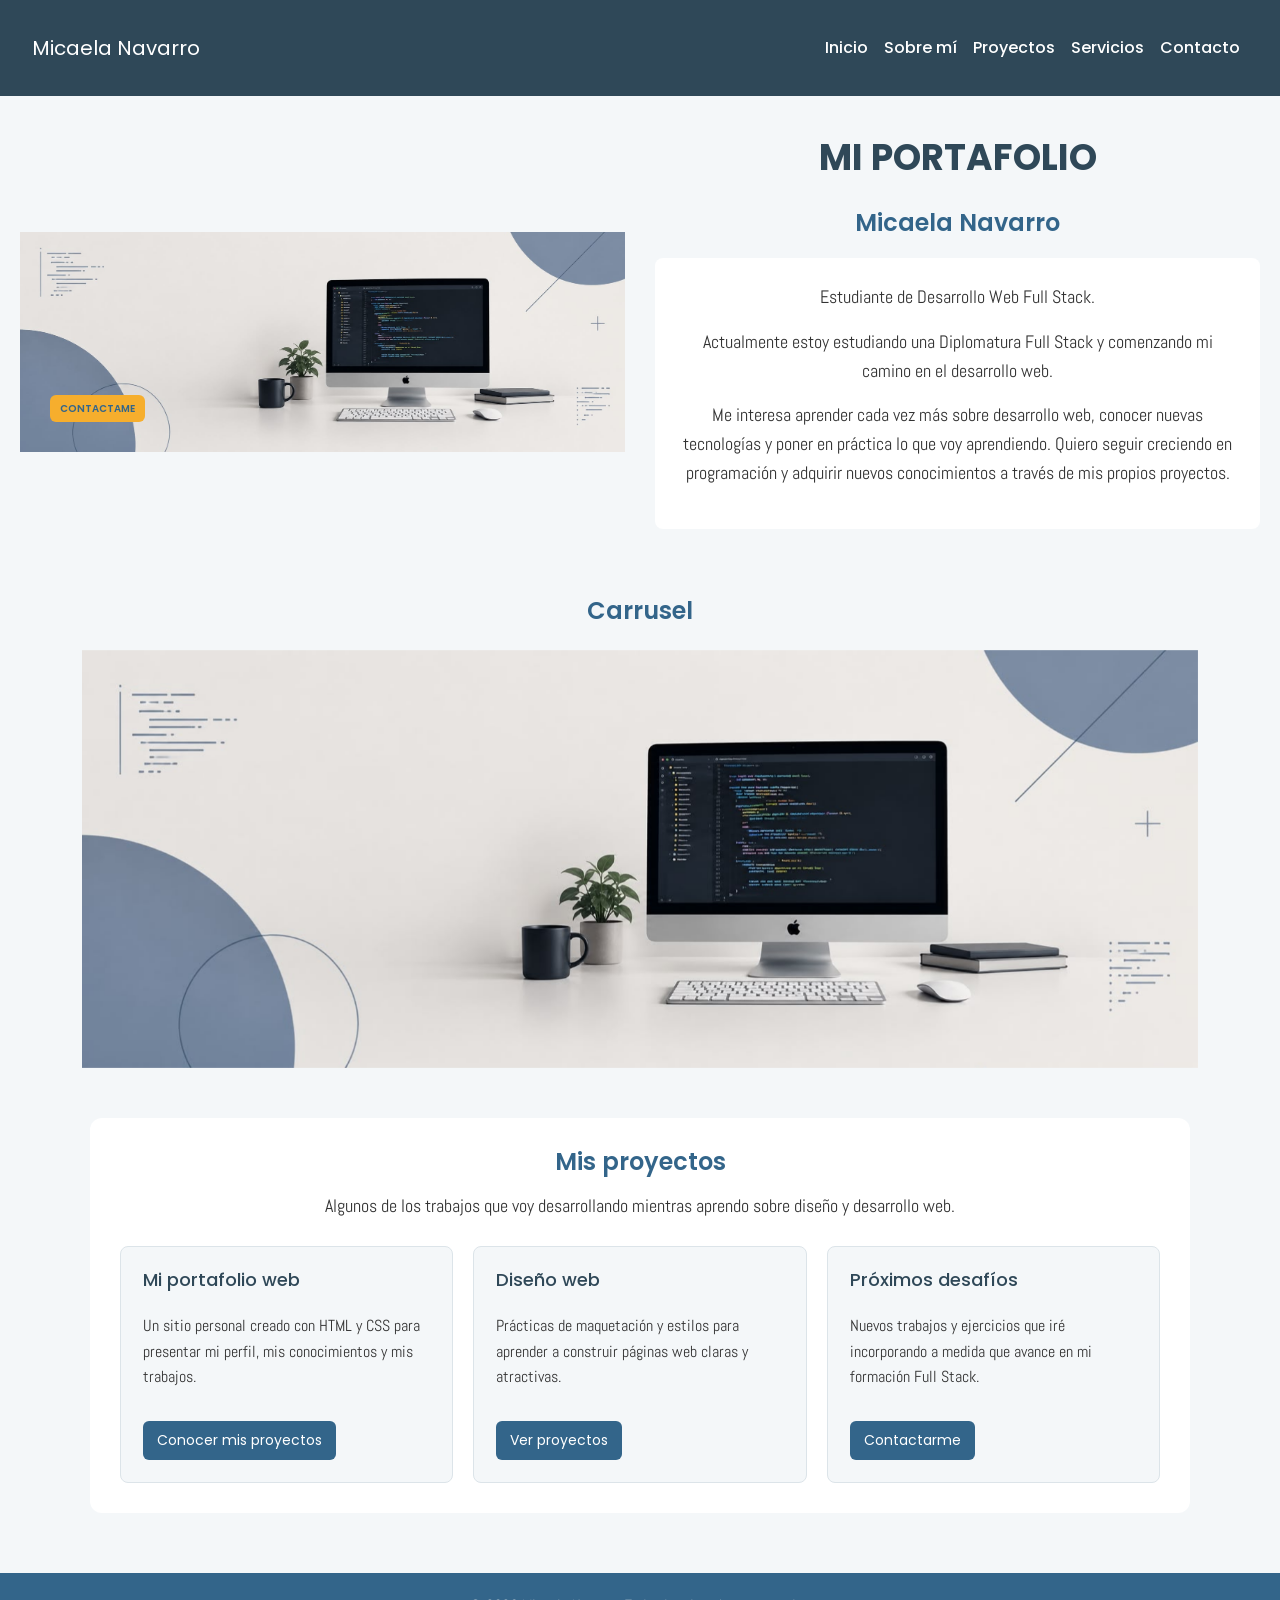
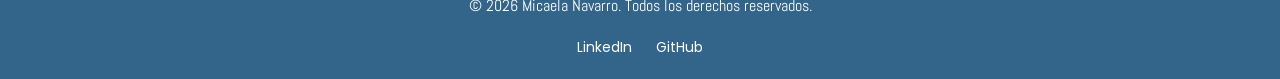
<file: index.html>
<!DOCTYPE html>
<html lang="es">
<head>
    <meta charset="UTF-8">
    <meta name="viewport" content="width=device-width, initial-scale=1.0">
    <title>MI PORTAFOLIO - INICIO</title>
    <!-- Tipografia poppins y abel-->
    <link rel="preconnect" href="https://fonts.googleapis.com">
    <link rel="preconnect" href="https://fonts.gstatic.com" crossorigin>
    <link href="https://fonts.googleapis.com/css2?family=Abel&family=Poppins:ital,wght@0,100;0,200;0,300;0,400;0,500;0,600;0,700;0,800;0,900;1,100;1,200;1,300;1,400;1,500;1,600;1,700;1,800;1,900&display=swap" rel="stylesheet">
    <!-- Bootstrap CSS -->
    <link href="https://cdn.jsdelivr.net/npm/bootstrap@5.3.3/dist/css/bootstrap.min.css"
    rel="stylesheet">
    <!--Styles-->
    <link rel="stylesheet" href="./styles/styles.css">
</head>
<body>
    <header>
        <nav class="navbar navbar-expand-lg navbar-dark">
            <div class="container-fluid">
                <a class="navbar-brand" href="./index.html">Micaela Navarro</a>
                <button class="navbar-toggler" type="button"
                    data-bs-toggle="collapse"
                    data-bs-target="#menuPrincipal"
                    aria-controls="menuPrincipal"
                    aria-expanded="false"
                    aria-label="Abrir menú">
                    <span class="navbar-toggler-icon"></span>
                </button>
                <div class="collapse navbar-collapse" id="menuPrincipal">
                    <ul class="navbar-nav ms-auto">
                        <li class="nav-item"><a class="nav-link" href="./index.html">Inicio</a></li>
                        <li class="nav-item"><a class="nav-link" href="./pages/sobre-mi.html">Sobre mí</a></li>
                        <li class="nav-item"><a class="nav-link" href="./pages/proyectos.html">Proyectos</a></li>
                        <li class="nav-item"><a class="nav-link" href="./pages/servicios.html">Servicios</a></li>
                        <li class="nav-item"><a class="nav-link" href="./pages/contacto.html">Contacto</a></li>
                    </ul>
                </div>
            </div>
        </nav>
    </header>
    <main>
        <section class="hero">
            <div class="hero-imagen">
                <img src="./assets/img-para-proyecto-mi-portafolio-css.jpeg" alt="Desarollo Web">
            <a 
                    class="boton-contactar" href="https://wa.me/5492215522404" target="_blank">CONTACTAME
                </a>
            </div>
            <div class="hero-contenido">
                <h1>MI PORTAFOLIO</h1>
                <h2>Micaela Navarro</h2>
                <article>
                    <p>
                        Estudiante de Desarrollo Web Full Stack.
                    </p>
                    <p>
                        Actualmente estoy estudiando una Diplomatura Full Stack y comenzando mi camino en el desarrollo web.
                    </p>
                    <p>
                        Me interesa aprender cada vez más sobre desarrollo web, conocer nuevas tecnologías y poner en práctica lo que voy aprendiendo. Quiero seguir creciendo en programación y adquirir nuevos conocimientos a través de mis propios proyectos.
                    </p>    
                </article>
            </div>
        </section>
        <section class="galeria container my-5">
            <h2 class="text-center mb-4">Carrusel</h2>
            <div id="carouselPortafolio"
                class="carousel slide"
                data-bs-ride="carousel">
            <div class="carousel-inner">
            <div class="carousel-item active">
                <img
                    src="./assets/img-para-proyecto-mi-portafolio-css.jpeg"
                    class="d-block w-100"
                    alt="Imagen principal del portafolio de Micaela Navarro">
            </div>
        </div>
    </div>
        </section>
                <section class="proyectos-destacados">
            <h2>Mis proyectos</h2>
            <p class="proyectos-descripcion">
                Algunos de los trabajos que voy desarrollando mientras aprendo
                sobre diseño y desarrollo web.
            </p>

            <div class="proyectos-grid">
                <article class="proyecto-card">
                    <h3>Mi portafolio web</h3>
                    <p>
                        Un sitio personal creado con HTML y CSS para presentar
                        mi perfil, mis conocimientos y mis trabajos.
                    </p>
                    <a href="./pages/proyectos.html" class="proyecto-enlace">
                        Conocer mis proyectos
                    </a>
                </article>
                <article class="proyecto-card">
                    <h3>Diseño web</h3>
                    <p>
                        Prácticas de maquetación y estilos para aprender a
                        construir páginas web claras y atractivas.
                    </p>
                    <a href="./pages/proyectos.html" class="proyecto-enlace">
                        Ver proyectos
                    </a>
                </article>
                <article class="proyecto-card">
                    <h3>Próximos desafíos</h3>
                    <p>
                        Nuevos trabajos y ejercicios que iré incorporando a
                        medida que avance en mi formación Full Stack.
                    </p>
                    <a href="./pages/contacto.html" class="proyecto-enlace">
                        Contactarme
                    </a>
                </article>
            </div>
        </section>
    </main>
    <footer>
        <p>© 2026 Micaela Navarro. Todos los derechos reservados.</p>
        <ul>
            <li><a href="https://www.linkedin.com/in/micaela-navarro/" target="_blank">LinkedIn</a></li>
            <li><a href="https://github.com/micaelanavarro" target="_blank">GitHub</a></li>
        </ul>
    </footer>
    <script src="https://cdn.jsdelivr.net/npm/bootstrap@5.3.3/dist/js/bootstrap.bundle.min.js"></script>
</body>
</html>
</file>
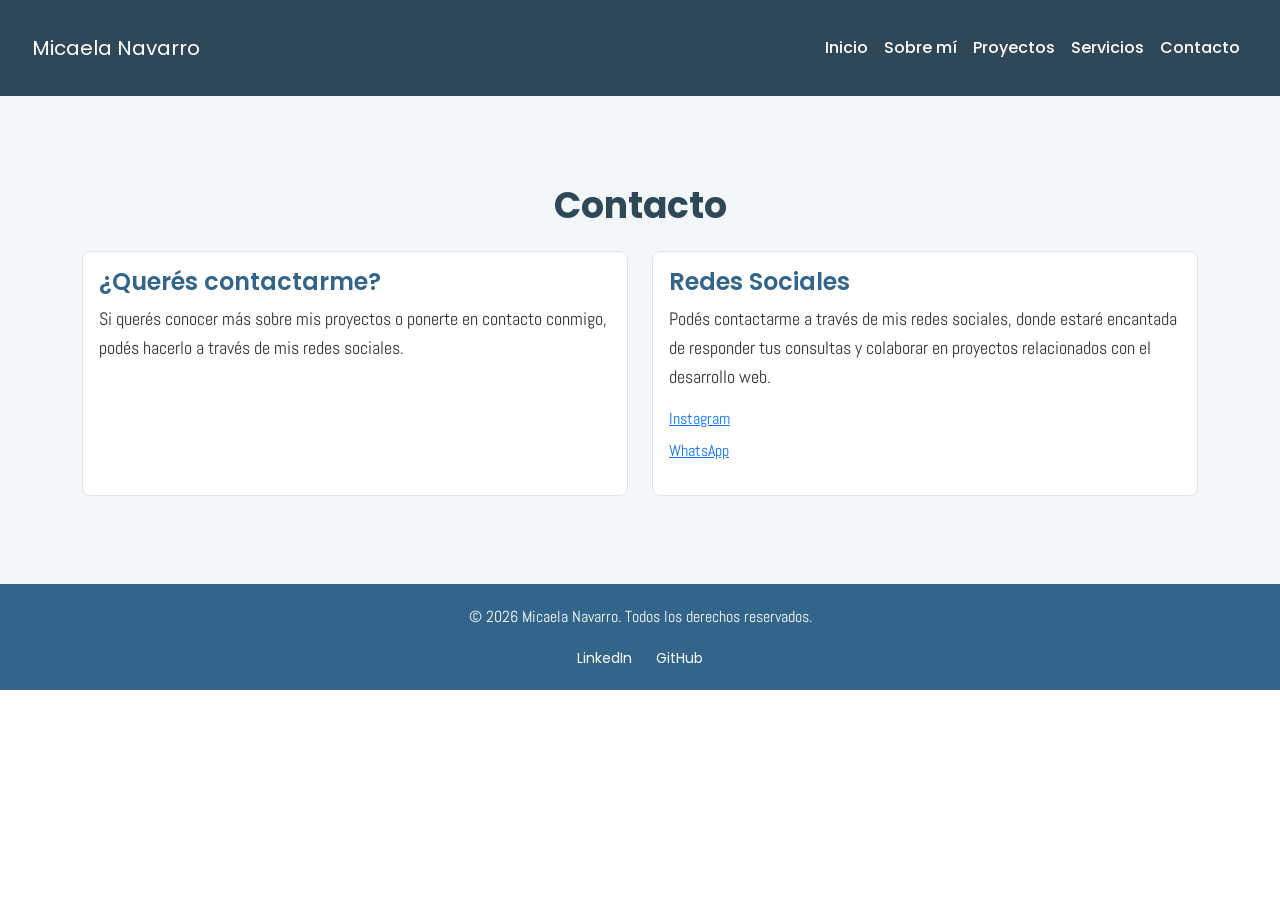
<file: pages/contacto.html>
<!DOCTYPE html>
<html lang="es">
<head>
    <meta charset="UTF-8">
    <meta name="viewport" content="width=device-width, initial-scale=1.0">
    <title>MI PORTAFOLIO - CONTACTO</title>
    <!-- Tipografia poppins y abel-->
    <link rel="preconnect" href="https://fonts.googleapis.com">
    <link rel="preconnect" href="https://fonts.gstatic.com" crossorigin>
    <link href="https://fonts.googleapis.com/css2?family=Abel&family=Poppins:ital,wght@0,100;0,200;0,300;0,400;0,500;0,600;0,700;0,800;0,900;1,100;1,200;1,300;1,400;1,500;1,600;1,700;1,800;1,900&display=swap" rel="stylesheet">
    <!-- Bootstrap CSS -->
    <link href="https://cdn.jsdelivr.net/npm/bootstrap@5.3.3/dist/css/bootstrap.min.css"
        rel="stylesheet">
    <!--Styles-->
    <link rel="stylesheet" href="../styles/styles.css">
</head>
<body>
    <header>
        <nav class="navbar navbar-expand-lg navbar-dark">
            <div class="container-fluid">
                <a class="navbar-brand" href="../index.html">Micaela Navarro</a>
                <button class="navbar-toggler" type="button"
                    data-bs-toggle="collapse"
                    data-bs-target="#menuPrincipal"
                    aria-controls="menuPrincipal"
                    aria-expanded="false"
                    aria-label="Abrir menú">
                    <span class="navbar-toggler-icon"></span>
                </button>
                <div class="collapse navbar-collapse" id="menuPrincipal">
                    <ul class="navbar-nav ms-auto">
                        <li class="nav-item"><a class="nav-link" href="../index.html">Inicio</a></li>
                        <li class="nav-item"><a class="nav-link" href="./sobre-mi.html">Sobre mí</a></li>
                        <li class="nav-item"><a class="nav-link" href="./proyectos.html">Proyectos</a></li>
                        <li class="nav-item"><a class="nav-link" href="./servicios.html">Servicios</a></li>
                        <li class="nav-item"><a class="nav-link" href="./contacto.html">Contacto</a></li>
                    </ul>
                </div>
            </div>
        </nav>
    </header>
    <main>
        <section class="container my-5">
            <h1 class="text-center mb-4">Contacto</h1>
            <div class="row justify-content-center g-4">
                <div class="col-12 col-lg-6">
                    <article class="card h-100">
                        <div class="card-body">
                            <h2 class="card-title">¿Querés contactarme?</h2>
                            <p class="card-text">
                            Si querés conocer más sobre mis proyectos o ponerte
                            en contacto conmigo, podés hacerlo a través de mis
                            redes sociales.
                            </p>
                        </div>
                    </article>
                </div>        
            <div class="col-12 col-lg-6">
                <article class="card h-100">
                    <div class="card-body">
                        <h2 class="card-title">Redes Sociales</h2>
                        <p class="card-text">
                            Podés contactarme a través de mis redes sociales,
                            donde estaré encantada de responder tus consultas
                            y colaborar en proyectos relacionados con el desarrollo web.
                        </p>
                        <ul class="list-unstyled">
                            <li class="mb-2">
                                <a href="https://www.instagram.com/_micanavarro/"
                                    target="_blank" rel="noopener noreferrer">
                                    Instagram
                                </a>
                                </li>
                                <li>
                                    <a href="https://wa.me/5492215522404"
                                    target="_blank" rel="noopener noreferrer">
                                    WhatsApp
                                    </a>
                                </li>
                            </ul>
                        </div>
                    </article>
                </div>
            </div>
        </section>
    </main>
    <footer>
            
        <p>© 2026 Micaela Navarro. Todos los derechos reservados.</p>
        <ul>
            <li><a href="https://www.linkedin.com/in/micaela-navarro/" target="_blank">LinkedIn</a></li>
            <li><a href="https://github.com/micaelanavarro" target="_blank">GitHub</a></li>
            </ul>
    </footer>
    <script src="https://cdn.jsdelivr.net/npm/bootstrap@5.3.3/dist/js/bootstrap.bundle.min.js"></script>
</body>
</html>
</file>
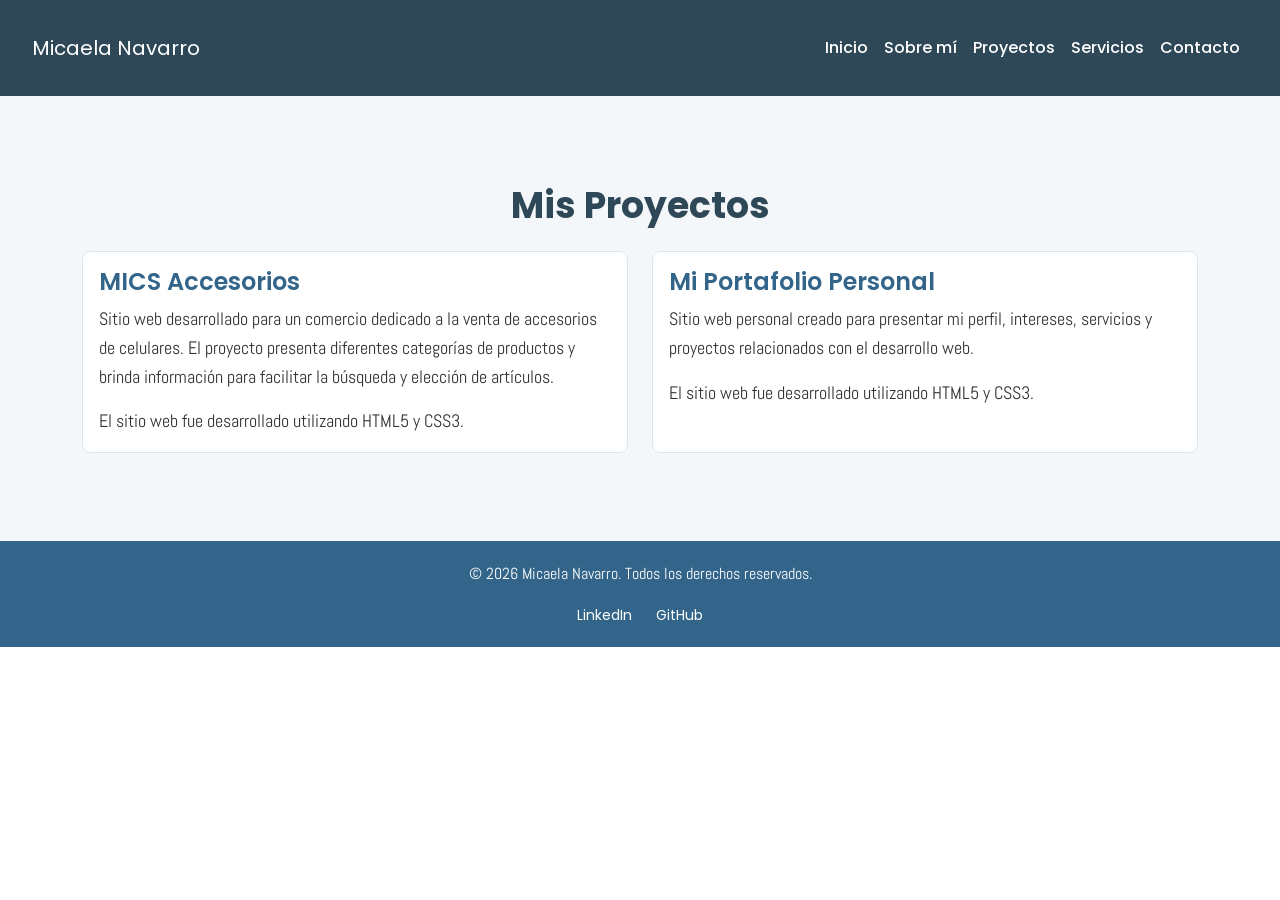
<file: pages/proyectos.html>
<!DOCTYPE html>
<html lang="es">
<head>
    <meta charset="UTF-8">
    <meta name="viewport" content="width=device-width, initial-scale=1.0">
    <title>MI PORTAFOLIO - PROYECTOS</title>
    <!-- Tipografia poppins y abel-->
    <link rel="preconnect" href="https://fonts.googleapis.com">
    <link rel="preconnect" href="https://fonts.gstatic.com" crossorigin>
    <link href="https://fonts.googleapis.com/css2?family=Abel&family=Poppins:ital,wght@0,100;0,200;0,300;0,400;0,500;0,600;0,700;0,800;0,900;1,100;1,200;1,300;1,400;1,500;1,600;1,700;1,800;1,900&display=swap" rel="stylesheet">
    <!-- Bootstrap CSS -->
    <link href="https://cdn.jsdelivr.net/npm/bootstrap@5.3.3/dist/css/bootstrap.min.css"
    rel="stylesheet">
    <!--Styles-->
    <link rel="stylesheet" href="../styles/styles.css">
</head>
<body>   
    <header>
        <nav class="navbar navbar-expand-lg navbar-dark">
            <div class="container-fluid">
                <a class="navbar-brand" href="../index.html">Micaela Navarro</a>
                <button class="navbar-toggler" type="button"
                    data-bs-toggle="collapse"
                    data-bs-target="#menuPrincipal"
                    aria-controls="menuPrincipal"
                    aria-expanded="false"
                    aria-label="Abrir menú">
                    <span class="navbar-toggler-icon"></span>
                </button>
                <div class="collapse navbar-collapse" id="menuPrincipal">
                    <ul class="navbar-nav ms-auto">
                        <li class="nav-item"><a class="nav-link" href="../index.html">Inicio</a></li>
                        <li class="nav-item"><a class="nav-link" href="./sobre-mi.html">Sobre mí</a></li>
                        <li class="nav-item"><a class="nav-link" href="./proyectos.html">Proyectos</a></li>
                        <li class="nav-item"><a class="nav-link" href="./servicios.html">Servicios</a></li>
                        <li class="nav-item"><a class="nav-link" href="./contacto.html">Contacto</a></li>
                    </ul>
                </div>
            </div>
        </nav>
    </header>
    <main>
        <section class="proyectos-pagina container my-5">
            <h1 class="text-center mb-4">Mis Proyectos</h1>
            <div class="row g-4">
                <div class="col-12 col-lg-6">
                    <article class="card h-100 proyecto-detalle proyecto-mics">
                        <div class="card-body">
                            <h2 class="card-title">MICS Accesorios</h2>
                            <p class="card-text">
                            Sitio web desarrollado para un comercio dedicado a la venta
                            de accesorios de celulares. El proyecto presenta diferentes
                            categorías de productos y brinda información para facilitar
                            la búsqueda y elección de artículos.
                            </p>
                            <p class="card-text">
                            El sitio web fue desarrollado utilizando HTML5 y CSS3.
                            </p>
                        </div>
                    </article>
                </div>
                <div class="col-12 col-lg-6">
                    <article class="card h-100 proyecto-detalle proyecto-portafolio">
                        <div class="card-body">
                            <h2 class="card-title">Mi Portafolio Personal</h2>
                            <p class="card-text">
                            Sitio web personal creado para presentar mi perfil,
                            intereses, servicios y proyectos relacionados con el
                            desarrollo web.
                            </p>
                            <p class="card-text">
                            El sitio web fue desarrollado utilizando HTML5 y CSS3.
                            </p>
                        </div>
                    </article>
                </div>
            </div>
        </section>
    </main>
    <footer>
        <p>© 2026 Micaela Navarro. Todos los derechos reservados.</p>
        <ul>
            <li><a href="https://www.linkedin.com/in/micaela-navarro/" target="_blank">LinkedIn</a></li>
            <li><a href="https://github.com/micaelanavarro" target="_blank">GitHub</a></li>
        </ul>
    </footer>
    <script src="https://cdn.jsdelivr.net/npm/bootstrap@5.3.3/dist/js/bootstrap.bundle.min.js"></script>
</body>
</html>
</file>
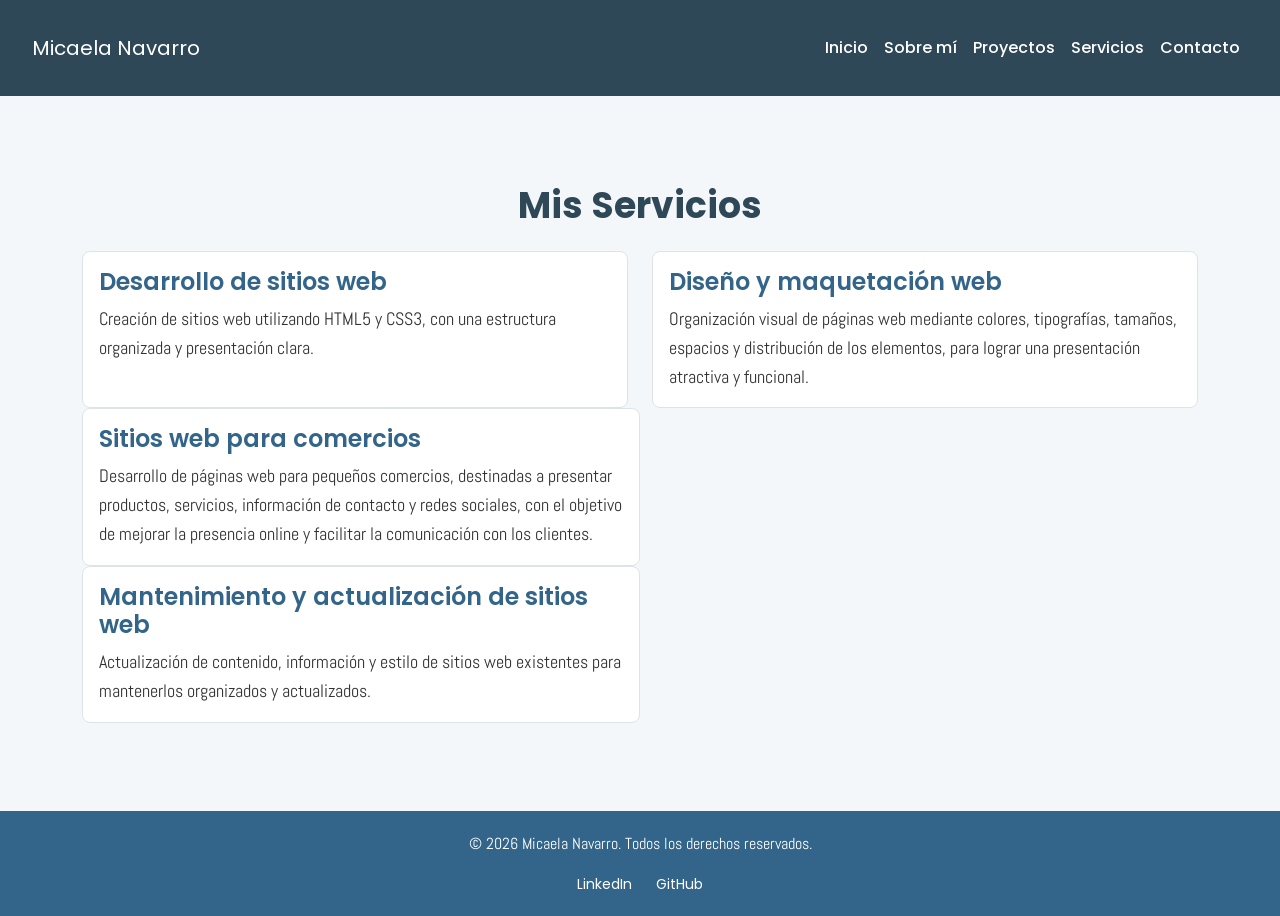
<file: pages/servicios.html>
<!DOCTYPE html>
<html lang="es">
<head>
    <meta charset="UTF-8">
    <meta name="viewport" content="width=device-width, initial-scale=1.0">
    <title>MI PORTAFOLIO - SERVICIOS</title>
    <!-- Tipografia poppins y abel-->
    <link rel="preconnect" href="https://fonts.googleapis.com">
    <link rel="preconnect" href="https://fonts.gstatic.com" crossorigin>
    <link href="https://fonts.googleapis.com/css2?family=Abel&family=Poppins:ital,wght@0,100;0,200;0,300;0,400;0,500;0,600;0,700;0,800;0,900;1,100;1,200;1,300;1,400;1,500;1,600;1,700;1,800;1,900&display=swap" rel="stylesheet">
    <!-- Bootstrap CSS -->
    <link href="https://cdn.jsdelivr.net/npm/bootstrap@5.3.3/dist/css/bootstrap.min.css" rel="stylesheet">
    <!--Styles-->
    <link rel="stylesheet" href="../styles/styles.css">
</head>
<body>
    <header>
        <nav class="navbar navbar-expand-lg navbar-dark">
            <div class="container-fluid">
                <a class="navbar-brand" href="../index.html">Micaela Navarro</a>
                <button class="navbar-toggler" type="button"
                    data-bs-toggle="collapse"
                    data-bs-target="#menuPrincipal"
                    aria-controls="menuPrincipal"
                    aria-expanded="false"
                    aria-label="Abrir menú">
                    <span class="navbar-toggler-icon"></span>
                </button>
                <div class="collapse navbar-collapse" id="menuPrincipal">
                    <ul class="navbar-nav ms-auto">
                        <li class="nav-item"><a class="nav-link" href="../index.html">Inicio</a></li>
                        <li class="nav-item"><a class="nav-link" href="./sobre-mi.html">Sobre mí</a></li>
                        <li class="nav-item"><a class="nav-link" href="./proyectos.html">Proyectos</a></li>
                        <li class="nav-item"><a class="nav-link" href="./servicios.html">Servicios</a></li>
                        <li class="nav-item"><a class="nav-link" href="./contacto.html">Contacto</a></li>
                    </ul>
                </div>
            </div>
        </nav>
    </header>  
    <main>
        <section class="container my-5">
            <h1 class="text-center mb-4">Mis Servicios</h1>
            <div class="row g-4">
                <div class="col-12 col-md-6">
                    <article class="card h-100">
                        <div class="card-body">
                            <h2 class="card-title">Desarrollo de sitios web</h2>
                            <p class="card-text">
                                Creación de sitios web utilizando HTML5 y CSS3,
                                con una estructura organizada y presentación clara.
                            </p>
                        </div>
                    </article>
                </div>
                <div class="col-12 col-md-6">
                    <article class="card h-100">
                        <div class="card-body">
                            <h2 class="card-title">Diseño y maquetación web</h2>
                            <p class="card-text">
                                Organización visual de páginas web mediante colores,
                                tipografías, tamaños, espacios y distribución de los
                                elementos, para lograr una presentación atractiva y funcional.
                            </p>
                        </div>
                    </article>
                </div>
                </div>
                <div class="col-12 col-md-6">
                    <article class="card h-100">
                        <div class="card-body">
                            <h2 class="card-title">Sitios web para comercios</h2>
                            <p class="card-text">
                                Desarrollo de páginas web para pequeños comercios,
                                destinadas a presentar productos, servicios, información
                                de contacto y redes sociales, con el objetivo de mejorar
                                la presencia online y facilitar la comunicación con los clientes.
                            </p>
                        </div>
                    </article>
                </div>
                <div class="col-12 col-md-6">
                    <article class="card h-100">
                        <div class="card-body">
                            <h2 class="card-title">Mantenimiento y actualización de sitios web</h2>
                            <p class="card-text">
                                Actualización de contenido, información y estilo de
                                sitios web existentes para mantenerlos organizados y actualizados.
                            </p>
                        </div>
                    </article>
                </div>
            </div>
        </section>
    </main>
    <footer>
        <p>© 2026 Micaela Navarro. Todos los derechos reservados.</p>
        <ul>
            <li><a href="https://www.linkedin.com/in/micaela-navarro/" target="_blank">LinkedIn</a></li>
            <li><a href="https://github.com/micaelanavarro" target="_blank">GitHub</a></li>
            </ul>
    </footer>
    <script src="https://cdn.jsdelivr.net/npm/bootstrap@5.3.3/dist/js/bootstrap.bundle.min.js"></script>
</body>
</html>
</file>
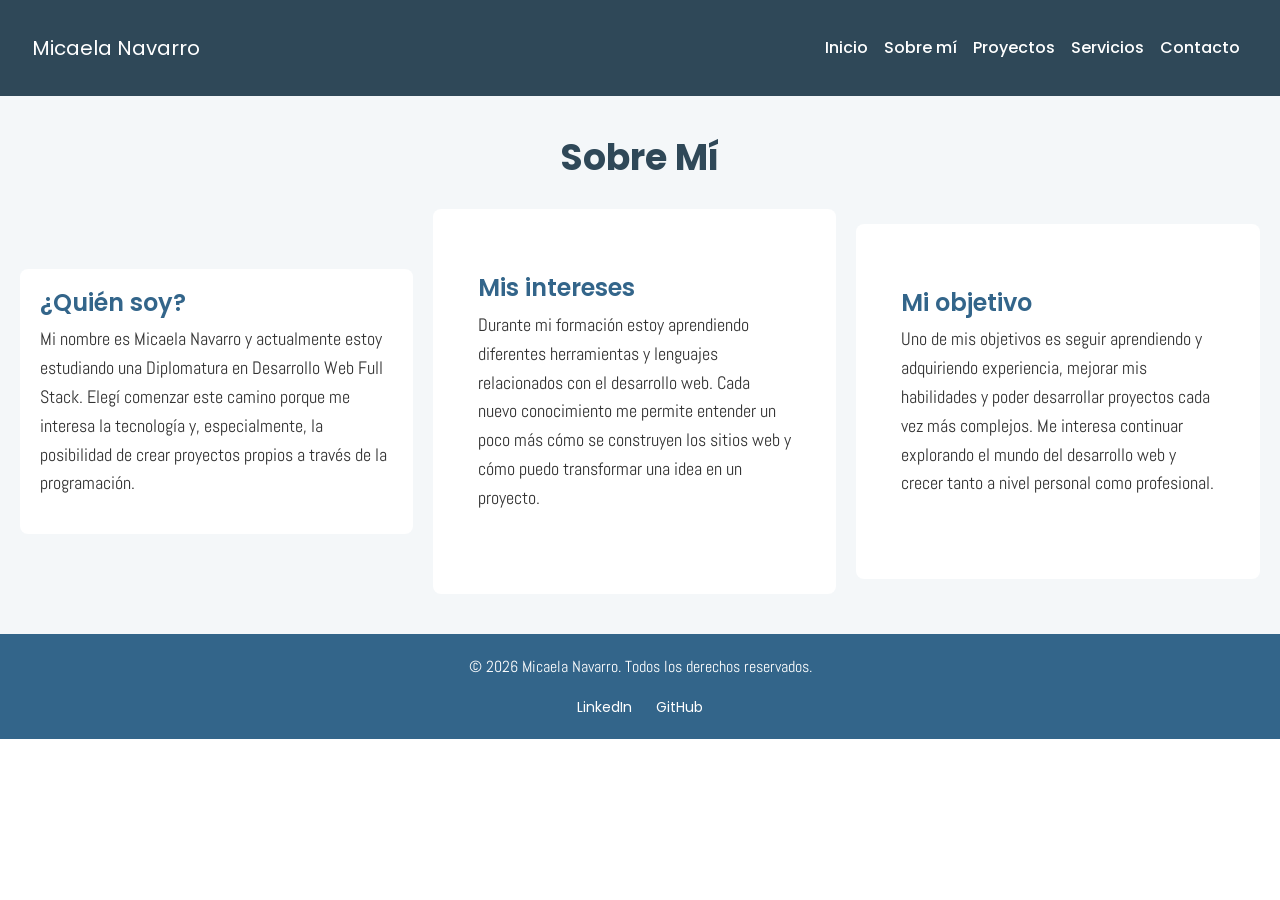
<file: pages/sobre-mi.html>
<!DOCTYPE html>
<html lang="es">
<head>
    <meta charset="UTF-8">
    <meta name="viewport" content="width=device-width, initial-scale=1.0">
    <title>MI PORTAFOLIO - SOBRE MÍ</title>
    <!-- Tipografia poppins y abel-->
    <link rel="preconnect" href="https://fonts.googleapis.com">
    <link rel="preconnect" href="https://fonts.gstatic.com" crossorigin>
    <link href="https://fonts.googleapis.com/css2?family=Abel&family=Poppins:ital,wght@0,100;0,200;0,300;0,400;0,500;0,600;0,700;0,800;0,900;1,100;1,200;1,300;1,400;1,500;1,600;1,700;1,800;1,900&display=swap" rel="stylesheet">
    <!-- Bootstrap CSS -->
    <link href="https://cdn.jsdelivr.net/npm/bootstrap@5.3.3/dist/css/bootstrap.min.css"
    rel="stylesheet">
    <!--Styles-->
    <link rel="stylesheet" href="../styles/styles.css">
</head>
<body>
    <header>
        <nav class="navbar navbar-expand-lg navbar-dark">
            <div class="container-fluid">
                <a class="navbar-brand" href="../index.html">Micaela Navarro</a>
                <button class="navbar-toggler" type="button"
                    data-bs-toggle="collapse"
                    data-bs-target="#menuPrincipal"
                    aria-controls="menuPrincipal"
                    aria-expanded="false"
                aria-label="Abrir menú">
                    <span class="navbar-toggler-icon"></span>
                </button>
                <div class="collapse navbar-collapse" id="menuPrincipal">
                    <ul class="navbar-nav ms-auto">
                        <li class="nav-item"><a class="nav-link" href="../index.html">Inicio</a></li>
                        <li class="nav-item"><a class="nav-link" href="./sobre-mi.html">Sobre mí</a></li>
                        <li class="nav-item"><a class="nav-link" href="./proyectos.html">Proyectos</a></li>
                        <li class="nav-item"><a class="nav-link" href="./servicios.html">Servicios</a></li>
                        <li class="nav-item"><a class="nav-link" href="./contacto.html">Contacto</a></li>
                    </ul>
                </div>
            </div>
        </nav>
    </header>
    <main>
        <h1>Sobre Mí</h1>
        <div class="sobre-mi-contenido">
            <section>
                <h2>¿Quién soy?</h2>
                <p> Mi nombre es Micaela Navarro y actualmente estoy estudiando una
                    Diplomatura en Desarrollo Web Full Stack. Elegí comenzar este
                    camino porque me interesa la tecnología y, especialmente, la
                    posibilidad de crear proyectos propios a través de la programación.
                </p>
            </section>
            <section>
                <article>
                    <h2>Mis intereses</h2>
                    <p>
                        Durante mi formación estoy aprendiendo diferentes herramientas y
                        lenguajes relacionados con el desarrollo web. Cada nuevo conocimiento
                        me permite entender un poco más cómo se construyen los sitios web y
                        cómo puedo transformar una idea en un proyecto.
                    </p>
                </article>
            </section>
            <section>
                <article>
                    <h2>Mi objetivo</h2>
                    <p> 
                        Uno de mis objetivos es seguir aprendiendo y adquiriendo experiencia, mejorar mis habilidades 
                        y poder desarrollar proyectos cada vez más complejos. 
                        Me interesa continuar explorando el mundo del desarrollo web y crecer tanto a nivel personal como profesional.
                    </p>
                </article>
            </section>
        </div>
    </main>
    <footer>
        <p>© 2026 Micaela Navarro. Todos los derechos reservados.</p>
        <ul>
            <li><a href="https://www.linkedin.com/in/micaela-navarro/" target="_blank">LinkedIn</a></li>
            <li><a href="https://github.com/micaelanavarro" target="_blank">GitHub</a></li>
            </ul>
    </footer>
    <script src="https://cdn.jsdelivr.net/npm/bootstrap@5.3.3/dist/js/bootstrap.bundle.min.js"></script>
</body>
</html>
</file>
<file: styles/styles.css>
/* General */
*{
    margin: 0;
    padding: 0;
    box-sizing:border-box;
}
body {
    font-family: "Abel", sans-serif;
}
:root {
    --color-encabezados: #2F4858;
    --color-h2: #33658A;
    --color-resaltar: #F6AE2D;
    --color-fondo: #F4F7F9;
    --color-blanco: #FFFFFF;
    --color-texto: #333333;
}
/* Header */
header {
    background-color:var(--color-encabezados);
    padding: 20px;
    text-align: center;
} 
header nav:not(.navbar) {
    display: flex;
    justify-content: space-between;
    align-items: center;
}
header nav:not(.navbar) ul {
    list-style-type: none;
    display: flex;
    gap: 30px;
}
header nav:not(.navbar) li {
    display: block;
}
header nav:not(.navbar) a {
    color:var(--color-blanco);
    text-decoration: none;
    font-family: "Poppins" , sans-serif;
    font-weight: 500;
    font-size: 16px;
}
header nav:not(.navbar) a:hover {
    color: var(--color-resaltar);
}
/* Main */
main{
    background-color: var(--color-fondo);
    padding: 40px 20px;
}
h1{
    font-family:"Poppins", sans-serif;
    font-size: 36px;
    font-weight: 700;
    color: var(--color-encabezados);
    text-align: center;
    margin-bottom: 30px;
}
h2{
    font-family: "Poppins", sans-serif;
    font-size: 24px;
    font-weight: 600;
    color: var(--color-h2);
}
p{
    font-family: "Abel", sans-serif;
    font-size: 18px;
    color: var(--color-texto);
    line-height: 1.6;
}
/* Footer*/
footer{
    background-color: var(--color-h2);
    padding: 20px;
    text-align: center
}
footer p{
    color: var(--color-blanco);
    font-size: 16px;
}
footer ul{
    list-style: none;
    margin: 0;
    padding: 0;
}
footer li{
    display: inline-block;
    margin: 0 10px;
}
footer a{
    color:var(--color-blanco);
    text-decoration: none;
    font-family: 'Poppins', sans-serif;
    font-size: 14px;
}
footer a:hover{
    color: var(--color-resaltar);
}
/* Section */
section {
    max-width: 900px;
    margin: 0 auto;
}
/* Article */
article:not(.card):not(.proyecto-card) {
    background-color: var(--color-blanco);
    padding: 25px;
    margin: 20px 0;
    border-radius: 8px;
}
/*Hero*/
.hero {
    max-width: none;
    margin: 0 auto;
    padding: 0;
    display: grid;
    grid-template-areas:
        "imagen"
        "contenido";
    grid-template-columns: minmax(0, 1fr);
    gap: 30px;
}
.hero-imagen {
    grid-area: imagen;
    position: relative;
    width: 100%;
    height: 220px;
    overflow: hidden;
}
.hero-imagen img {
    width: 100%;
    height: 220px;
    object-fit: cover;
    display: block;
}
.hero-imagen .boton-contactar {
    position: absolute;
    bottom: 30px;
    left: 30px;
}
.hero-contenido {
    grid-area: contenido;
    text-align: center;
    width: 100%;
    max-width: 900px;
    margin: 0 auto;
}
/*Boton*/
.boton-contactar{
    background-color:var(--color-resaltar);
    color: var(--color-h2);
    padding: 6px 10px;
    margin-top: 15px;
    border-radius: 6px;
    text-decoration: none;
    font-family:'Poppins', sans-serif ;
    font-weight: 600;
    font-size: 10px;
    display: inline-block
}
.boton-contactar:hover{
    background-color: var(--color-h2);
    color: var(--color-blanco);
}
.sobre-mi-contenido{
    display: flex;
    gap: 20px;
    align-items: center;
}
.sobre-mi-contenido section{
    background-color: var(--color-blanco);
    padding: 20px;
    border-radius: 8px;
}
/* Proyectos destacados */
.proyectos-destacados {
    max-width: 1100px;
    margin: 50px auto 20px;
    padding: 30px;
    background-color: var(--color-blanco);
    border-radius: 12px;
}
.proyectos-destacados h2 {
    margin-bottom: 15px;
    text-align: center;
}
.proyectos-descripcion {
    max-width: 700px;
    margin: 0 auto 25px;
    text-align: center;
}
.proyectos-grid {
    display: grid;
    grid-template-columns: 1fr;
    gap: 20px;
}
.proyecto-card {
    display: flex;
    flex-direction: column;
    align-items: flex-start;
    gap: 15px;
    margin: 0;
    padding: 22px;
    background-color: var(--color-fondo);
    border: 1px solid #DCE4E9;
    border-radius: 8px;
    transition: transform 0.2s ease, box-shadow 0.2s ease;
}
.proyecto-card:hover {
    transform: translateY(-5px);
    box-shadow: 0 6px 16px rgba(47, 72, 88, 0.15);
}
.proyecto-card h3 {
    font-family: "Poppins", sans-serif;
    font-size: 18px;
    color: var(--color-encabezados);
}
.proyecto-card p {
    font-size: 16px;
}
.proyecto-enlace {
    display: inline-block;
    margin-top: auto;
    padding: 9px 14px;
    border-radius: 6px;
    background-color: var(--color-h2);
    color: var(--color-blanco);
    font-family: "Poppins", sans-serif;
    font-size: 14px;
    text-decoration: none;
    transition: background-color 0.2s ease;
}
.proyecto-enlace:hover {
    background-color: var(--color-encabezados);
}
/* Adaptación a pantallas medianas */
@media (min-width: 600px) {
    .proyectos-grid {
        grid-template-columns: repeat(2, minmax(0, 1fr));
    }
    .proyectos-destacados {
        padding: 20px;
    }
}
/* Adaptación a escritorio */
@media (min-width: 1024px) {
    .proyectos-grid {
        grid-template-columns: repeat(3, minmax(0, 1fr));
    }
    .proyectos-destacados {
        padding: 30px;
    }
}
/* Adaptación a celulares */
@media (max-width: 599px) {
    .proyectos-destacados {
        margin-top: 30px;
        padding: 16px;
    }
}
/* Navegación adaptable */
header nav:not(.navbar) {
    flex-direction: column;
    gap: 15px;
}
header nav:not(.navbar) ul {
    flex-wrap: wrap;
    justify-content: center;
    gap: 12px 18px;
}
/* Adaptación a escritorio: 1024px */
@media (min-width: 1024px) {
    header nav:not(.navbar) {
        flex-direction: row;
    }
    header nav:not(.navbar) ul {
        gap: 30px;
    }
    .hero {
        grid-template-areas: "imagen contenido";
        grid-template-columns: repeat(2, minmax(0, 1fr));
        align-items: center;
    }
}
.navbar .nav-link:hover,
.navbar .nav-link:focus {
    color: var(--color-resaltar);
}
.navbar .nav-link:active {
    color: var(--color-blanco);
    background-color: var(--color-h2);
}
/* Menú responsive */
.navbar .navbar-brand {
    color: var(--color-blanco);
    font-family: "Poppins", sans-serif;
    transition: color 0.3s ease;
}
.navbar .nav-link {
    color: var(--color-blanco);
    font-family: "Poppins", sans-serif;
    font-weight: 500;
    transition: color 0.3s ease, background-color 0.3s ease;
}
.navbar .navbar-brand:hover,
.navbar .nav-link:hover {
    color: var(--color-resaltar);
}
.navbar .navbar-brand:focus,
.navbar .nav-link:focus {
    color: var(--color-resaltar);
    outline: 2px solid var(--color-resaltar);
    outline-offset: 3px;
}
.navbar .nav-link:active {
    color: var(--color-blanco);
    background-color: var(--color-h2);
}
/* Tarjetas Bootstrap */
.card {
    background-color: var(--color-blanco);
    border: 1px solid #DCE4E9;
    border-radius: 8px;
    margin: 0;
    transition: transform 0.3s ease, box-shadow 0.3s ease;
}
.card:hover {
    transform: translateY(-4px);
    box-shadow: 0 6px 16px rgba(47, 72, 88, 0.15);
}
.card .card-title {
    color: var(--color-h2);
    font-family: "Poppins", sans-serif;
}
/* Estados interactivos */
button {
    transition: color 0.3s ease,
                background-color 0.3s ease,
                transform 0.3s ease,
                box-shadow 0.3s ease;
}
a:hover,
button:hover {
    cursor: pointer;
}
a:focus-visible,
button:focus-visible {
    outline: 3px solid var(--color-resaltar);
    outline-offset: 3px;
}
a:active,
button:active {
    transform: scale(0.98);
}
/* Botón de contacto */
.boton-contactar:hover {
    background-color: var(--color-h2);
    color: var(--color-blanco);
}
.boton-contactar:focus {
    outline: 3px solid var(--color-resaltar);
    outline-offset: 3px;
}
/* Enlaces del pie de página */
footer a:hover,
footer a:focus {
    color: var(--color-resaltar);
}
/* Adaptación a celulares */
@media (max-width: 767px) {
    .sobre-mi-contenido {
        flex-direction: column;
    }
    .navbar .navbar-brand {
        font-size: 18px;
    }
}
</file>
